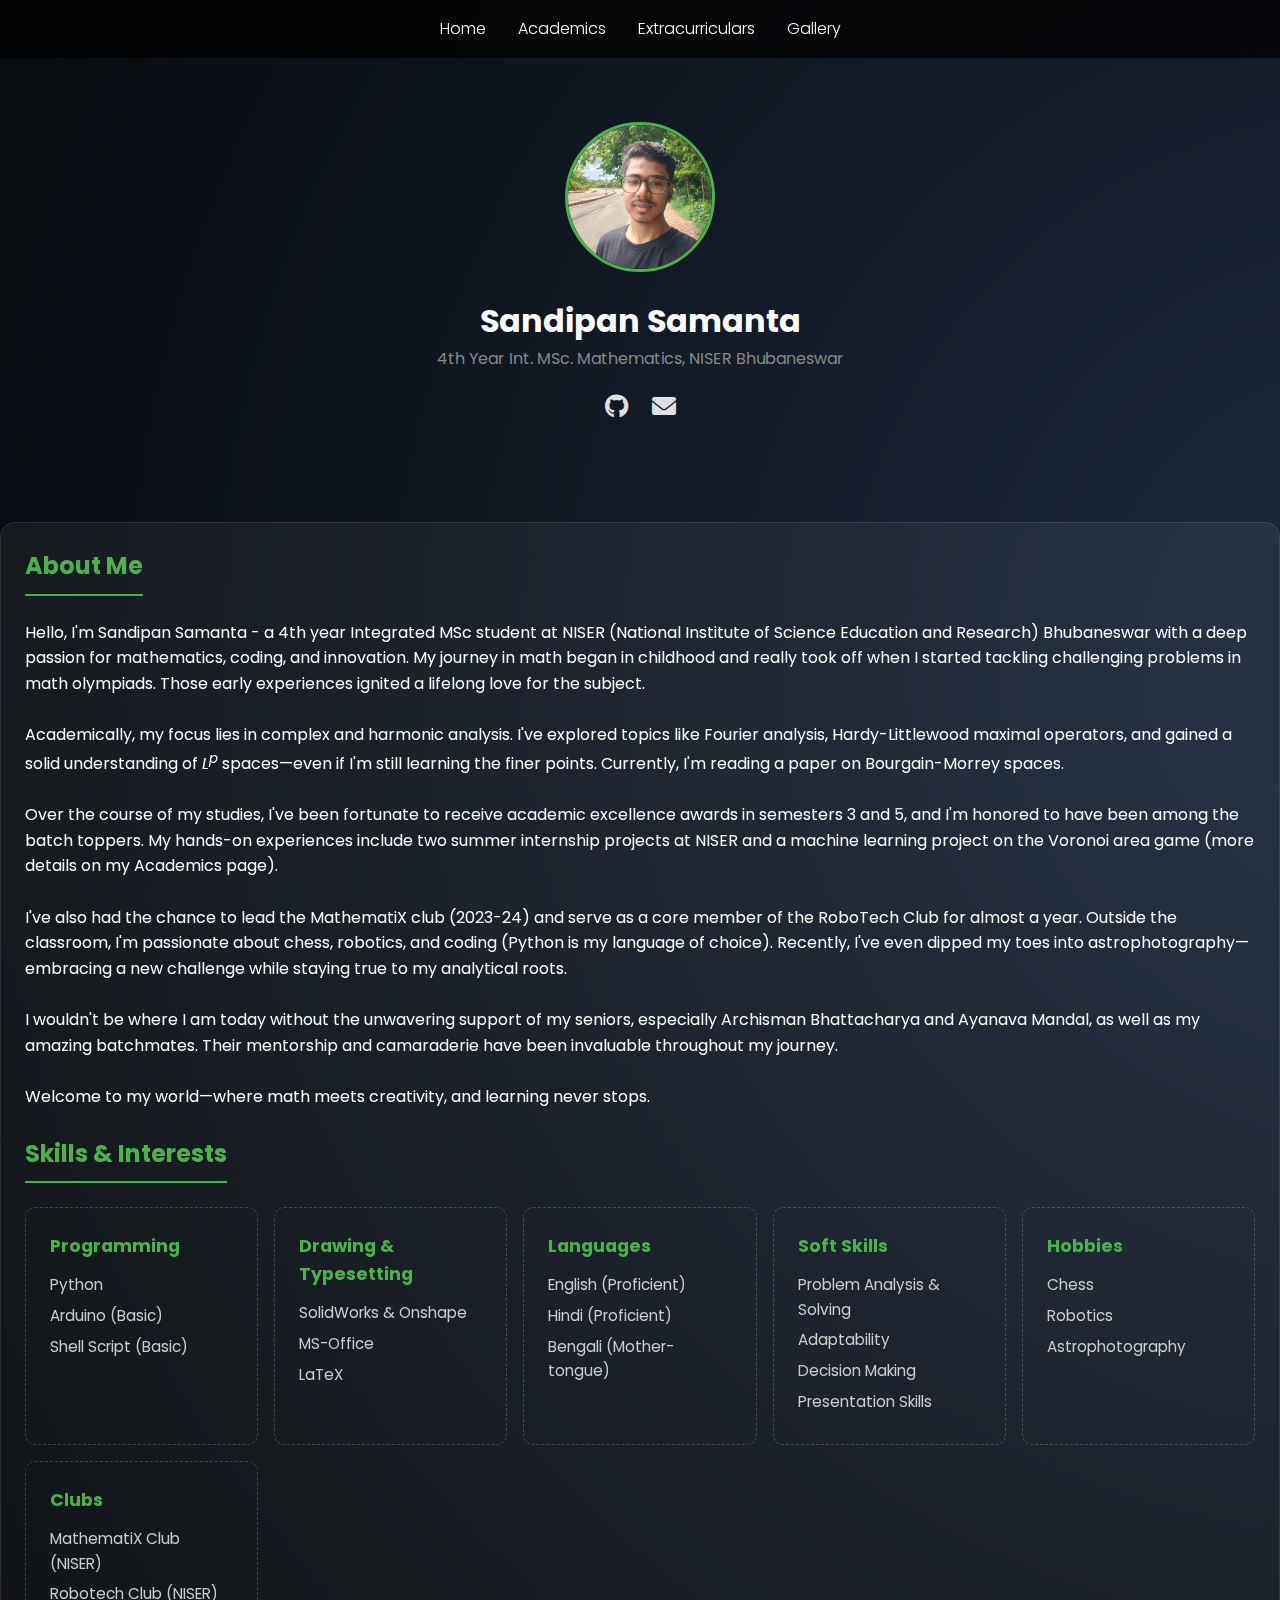
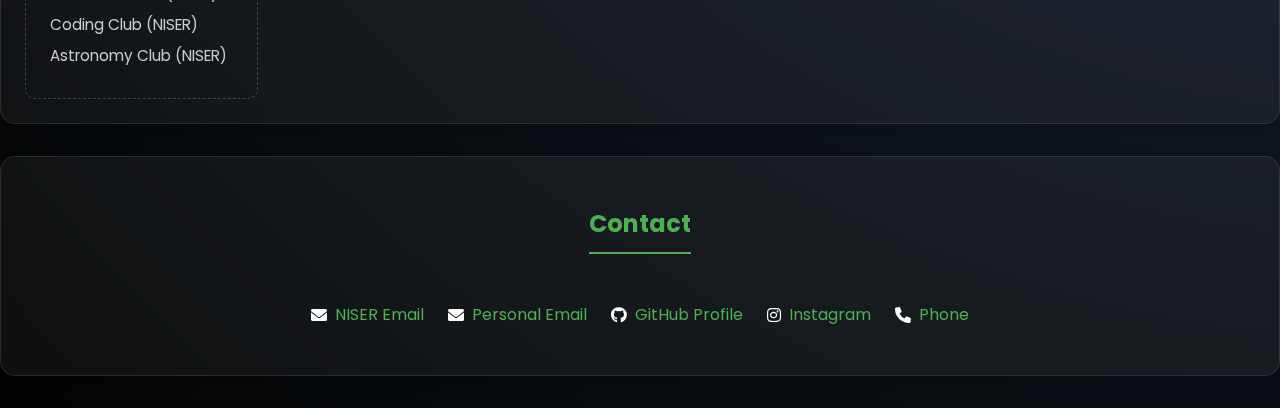
<file: index.html>
<!DOCTYPE html>
<html lang="en">
<head>
    <meta charset="UTF-8">
    <meta name="viewport" content="width=device-width, initial-scale=1.0">
    <title>Sandipan Samanta | Home</title>
    <link rel="stylesheet" href="styles.css">
    <script src="script.js"></script>
    <link href="https://fonts.googleapis.com/css2?family=Poppins:wght@300;400;600&display=swap" rel="stylesheet">
    <link rel="stylesheet" href="https://cdnjs.cloudflare.com/ajax/libs/font-awesome/6.0.0/css/all.min.css">
</head>
<body>
    <!-- Navigation Bar -->
    <nav>
        <ul>
            <li><a href="index.html">Home</a></li>
            <li><a href="academics.html">Academics</a></li>
            <li><a href="extracurriculars.html">Extracurriculars</a></li>
            <li><a href="gallery.html">Gallery</a></li>
        </ul>
    </nav>

    <!-- Profile Section -->
    <section class="profile">
        <img src="profile.jpg" alt="Sandipan Samanta" class="profile-img">
        <h1>Sandipan Samanta</h1>
        <p class="subtitle">4th Year Int. MSc. Mathematics, NISER Bhubaneswar</p>
        <div class="social-links">
            <a href="https://github.com/Sandipan04" target="_blank"><i class="fab fa-github"></i></a>
            <a href="mailto:sandipan.samanta@niser.ac.in"><i class="fas fa-envelope"></i></a>
        </div>
    </section>

    <!-- About/Skills Section -->
    <section class="content-section">
        <h2>About Me</h2>
        <p>Hello, I'm Sandipan Samanta - a 4th year Integrated MSc student at NISER (National Institute of Science Education and Research) Bhubaneswar with a deep passion for mathematics, coding, and innovation. My journey in math began in childhood and really took off when I started tackling challenging problems in math olympiads. Those early experiences ignited a lifelong love for the subject.</p>
        <br>
        <p>Academically, my focus lies in complex and harmonic analysis. I've explored topics like Fourier analysis, Hardy-Littlewood maximal operators, and gained a solid understanding of <em>L<sup>p</sup></em> spaces—even if I'm still learning the finer points. Currently, I'm reading a paper on Bourgain-Morrey spaces.</p>
        <br>
        <p>Over the course of my studies, I've been fortunate to receive academic excellence awards in semesters 3 and 5, and I'm honored to have been among the batch toppers. My hands-on experiences include two summer internship projects at NISER and a machine learning project on the Voronoi area game (more details on my Academics page). 
</p>
        <br>
        <p>I've also had the chance to lead the MathematiX club (2023-24) and serve as a core member of the RoboTech Club for almost a year. Outside the classroom, I'm passionate about chess, robotics, and coding (Python is my language of choice). Recently, I've even dipped my toes into astrophotography—embracing a new challenge while staying true to my analytical roots.</p>
        <br>
        <p>I wouldn't be where I am today without the unwavering support of my seniors, especially Archisman Bhattacharya and Ayanava Mandal, as well as my amazing batchmates. Their mentorship and camaraderie have been invaluable throughout my journey.</p>
        <br>
        <p>Welcome to my world—where math meets creativity, and learning never stops.</p>
        
        <br>
        <!-- Updated Skills & Interests Section -->
        <h2>Skills & Interests</h2>
        <div class="skills-grid">
            <!-- Programming -->
            <div class="skill-card">
                <h3>Programming</h3>
                <ul>
                    <li>Python</li>
                    <li>Arduino (Basic)</li>
                    <li>Shell Script (Basic)</li>
                </ul>
            </div>

            <!-- Drawing & Typesetting -->
            <div class="skill-card">
                <h3>Drawing & Typesetting</h3>
                <ul>
                    <li>SolidWorks & Onshape</li>
                    <li>MS-Office</li>
                    <li>LaTeX</li>
                </ul>
            </div>

            <!-- Languages -->
            <div class="skill-card">
                <h3>Languages</h3>
                <ul>
                    <li>English (Proficient)</li>
                    <li>Hindi (Proficient)</li>
                    <li>Bengali (Mother-tongue)</li>
                </ul>
            </div>

            <!-- Soft Skills -->
            <div class="skill-card">
                <h3>Soft Skills</h3>
                <ul>
                    <li>Problem Analysis & Solving</li>
                    <li>Adaptability</li>
                    <li>Decision Making</li>
                    <li>Presentation Skills</li>
                </ul>
            </div>

            <!-- Hobbies -->
            <div class="skill-card">
                <h3>Hobbies</h3>
                <ul>
                    <li>Chess</li>
                    <li>Robotics</li>
                    <li>Astrophotography</li>
                </ul>
            </div>

            <!-- Clubs -->
            <div class="skill-card">
                <h3>Clubs</h3>
                <ul>
                    <li>MathematiX Club (NISER)</li>
                    <li>Robotech Club (NISER)</li>
                    <li>Coding Club (NISER)</li>
                    <li>Astronomy Club (NISER)</li>
                </ul>
            </div>
        </div>
    </section>

    <!-- Contact Section -->
    <section class="content-section contact-section">
        <h2>Contact</h2>
        <div class="contact-list">
        <div class="contact-item">
            <i class="fas fa-envelope"></i>
            <a href="mailto:sandipan.samanta@niser.ac.in">NISER Email</a>
        </div>
        <div class="contact-item">
            <i class="fas fa-envelope"></i>
            <a href="mailto:sandipansamanta2004@gmail.com">Personal Email</a>
        </div>
        <div class="contact-item">
            <i class="fab fa-github"></i>
            <a href="https://github.com/Sandipan04">GitHub Profile</a>
        </div>
        <div class="contact-item">
            <i class="fa-brands fa-instagram"></i>
            <a href="https://www.instagram.com/sandipan_004?igsh=MXF4cDVoZjA5ZHIzag==">Instagram</a>
        </div>
        <div class="contact-item">
            <i class="fa-solid fa-phone"></i>
            <a href="tel:+917085342557">Phone</a>
        </div>
        </div>
    </section>
  
</body>
</html>
</file>
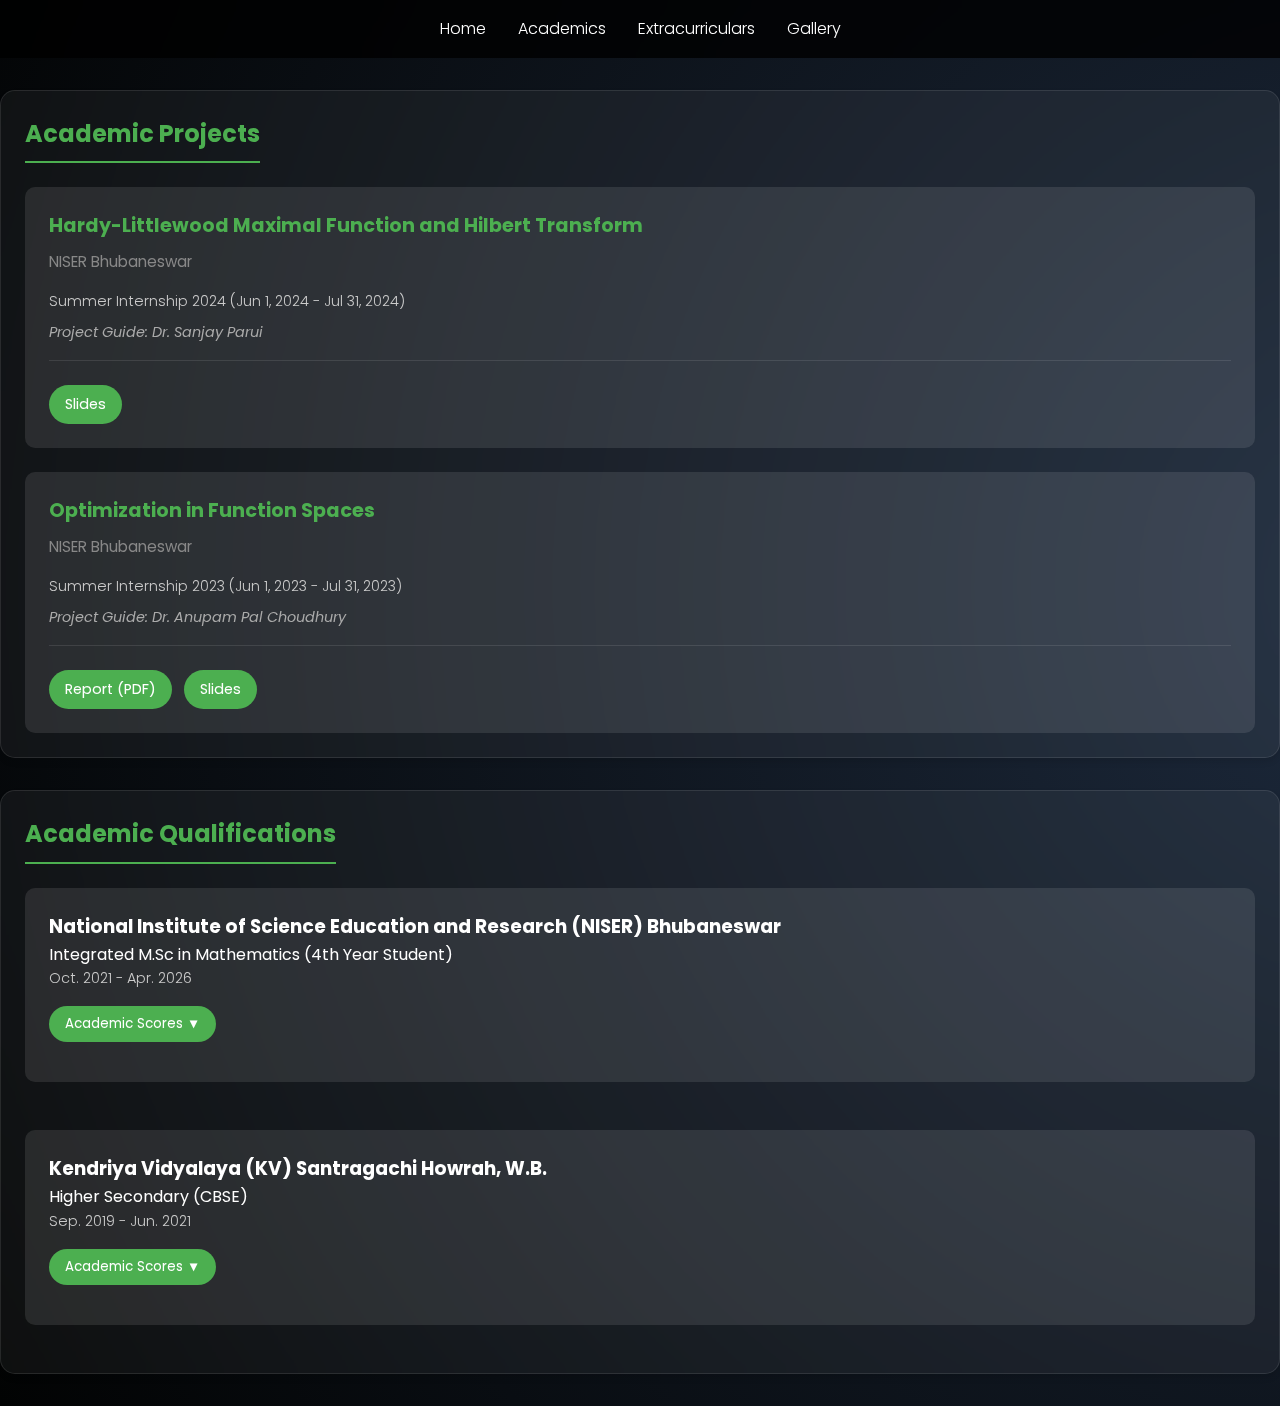
<file: academics.html>
<!DOCTYPE html>
<html lang="en">
<head>
    <meta charset="UTF-8">
    <meta name="viewport" content="width=device-width, initial-scale=1.0">
    <title>Sandipan Samanta | Home</title>
    <link rel="stylesheet" href="styles.css">
    <script src="script.js"></script>
    <link href="https://fonts.googleapis.com/css2?family=Poppins:wght@300;400;600&display=swap" rel="stylesheet">
    <link rel="stylesheet" href="https://cdnjs.cloudflare.com/ajax/libs/font-awesome/6.0.0/css/all.min.css">
</head>
<body>
    <nav>
        <ul>
            <li><a href="index.html">Home</a></li>
            <li><a href="academics.html">Academics</a></li>
            <li><a href="extracurriculars.html">Extracurriculars</a></li>
            <li><a href="gallery.html">Gallery</a></li>
        </ul>
    </nav>

    <!-- Updated Projects Section -->
    <section class="content-section">
        <h2>Academic Projects</h2>
        <div class="project-grid">
            <!-- Project 2 -->
            <div class="project-card">
                <h3>Hardy-Littlewood Maximal Function and Hilbert Transform</h3>
                <p class="institution">NISER Bhubaneswar</p>
                <div class="project-details">
                    <p class="duration">Summer Internship 2024 (Jun 1, 2024 - Jul 31, 2024)</p>
                    <p class="guide">Project Guide: Dr. Sanjay Parui</p>
                </div>
                <div class="project-links">
                    <!-- <a href="#" class="rounded-button">Report (PDF)</a> -->
                    <a href="slides/SRS_39__Exploring_the_Hardy_Littlewood_Maximal_Function_and_the_Hilbert_Transform.pdf" class="rounded-button">Slides</a>
                </div>
            </div>

            <!-- Project 1 -->
            <div class="project-card">
                <h3>Optimization in Function Spaces</h3>
                <p class="institution">NISER Bhubaneswar</p>
                <div class="project-details">
                    <p class="duration">Summer Internship 2023 (Jun 1, 2023 - Jul 31, 2023)</p>
                    <p class="guide">Project Guide: Dr. Anupam Pal Choudhury</p>
                </div>
                <div class="project-links">
                    <a href="reports/Summer_Internship_2023.pdf" class="rounded-button">Report (PDF)</a>
                    <a href="slides/SRS_on_Fundamental_Theorems_of_Optimization.pdf" class="rounded-button">Slides</a>
                </div>
            </div>
        </div>
    </section>

    <!-- Updated Academic Qualifications Section -->
    <section class="content-section">
        <h2>Academic Qualifications</h2>
        <div class="qualifications">
            <!-- NISER Card -->
            <div class="qualification-card">
                <h3>National Institute of Science Education and Research (NISER) Bhubaneswar</h3>
                <p class="degree">Integrated M.Sc in Mathematics (4th Year Student)</p>
                <p class="duration">Oct. 2021 - Apr. 2026</p>
                <button class="scores-btn" onclick="toggleScores(this)">Academic Scores ▼</button>
                <!-- Updated Academic Scores Structure -->
                <div class="academic-scores">
                    <!-- Semester VI Example -->
                    <div class="semester-item">
                        <div class="semester-header" onclick="toggleSemester(this)">
                            Semester VII
                        </div>
                        <div class="semester-details">
                            <p><strong>Overall CGPA:</strong> 9.35</p>
                            <table class="grades-table">
                                <tr>
                                    <th>Subject</th>
                                    <th>Grade</th>
                                </tr>
                                <tr>
                                    <td>Functional Analysis</td>
                                    <td>10</td>
                                </tr>
                                <tr>
                                    <td>Topology</td>
                                    <td>10</td>
                                </tr>
                                <tr>
                                    <td>Lie Algebra</td>
                                    <td>9</td>
                                </tr>
                                <tr>
                                    <td>Random Graphs</td>
                                    <td>10</td>
                                </tr>
                                <tr>
                                    <td>Randomized Algorithms</td>
                                    <td>10</td>
                                </tr>
                            </table>
                        </div>
                    </div>
                    <div class="semester-item">
                        <div class="semester-header" onclick="toggleSemester(this)">
                            Semester VI
                        </div>
                        <div class="semester-details">
                            <p><strong>Overall CGPA:</strong> 9.27</p>
                            <table class="grades-table">
                                <tr>
                                    <th>Subject</th>
                                    <th>Grade</th>
                                </tr>
                                <tr>
                                    <td>Complex Analysis</td>
                                    <td>10</td>
                                </tr>
                                <tr>
                                    <td>Field Theory</td>
                                    <td>10</td>
                                </tr>
                                <tr>
                                    <td>Graph Theory</td>
                                    <td>9</td>
                                </tr>
                                <tr>
                                    <td>Lebesgue Integration</td>
                                    <td>9</td>
                                </tr>
                            </table>
                        </div>
                    </div>
                    <div class="semester-item">
                        <div class="semester-header" onclick="toggleSemester(this)">
                            Semester V
                        </div>
                        <div class="semester-details">
                            <p><strong>Overall CGPA:</strong> 9.33</p>
                            <table class="grades-table">
                                <tr>
                                    <th>Subject</th>
                                    <th>Grade</th>
                                </tr>
                                <tr>
                                    <td>Calculus of Several Variables</td>
                                    <td>10</td>
                                </tr>
                                <tr>
                                    <td>Ring Theory</td>
                                    <td>8</td>
                                </tr>
                                <tr>
                                    <td>Number Theory</td>
                                    <td>9</td>
                                </tr>
                                <tr>
                                    <td>Differential Equations</td>
                                    <td>9</td>
                                </tr>
                            </table>
                        </div>
                    </div>
                    <div class="semester-item">
                        <div class="semester-header" onclick="toggleSemester(this)">
                            Semester IV
                        </div>
                        <div class="semester-details">
                            <p><strong>Overall CGPA:</strong> 9.36</p>
                            <table class="grades-table">
                                <tr>
                                    <th>Subject</th>
                                    <th>Grade</th>
                                </tr>
                                <tr>
                                    <td>Metric Spaces</td>
                                    <td>10</td>
                                </tr>
                                <tr>
                                    <td>Group Theory</td>
                                    <td>10</td>
                                </tr>
                                <tr>
                                    <td>Probability Theory</td>
                                    <td>10</td>
                                </tr>
                            </table>
                        </div>
                    </div>
                    <div class="semester-item">
                        <div class="semester-header" onclick="toggleSemester(this)">
                            Semester III
                        </div>
                        <div class="semester-details">
                            <p><strong>Overall CGPA:</strong> 9.38</p>
                            <table class="grades-table">
                                <tr>
                                    <th>Subject</th>
                                    <th>Grade</th>
                                </tr>
                                <tr>
                                    <td>Real Analysis</td>
                                    <td>10</td>
                                </tr>
                                <tr>
                                    <td>Linear Algebra</td>
                                    <td>10</td>
                                </tr>
                                <tr>
                                    <td>Discrete Mathematics</td>
                                    <td>10</td>
                                </tr>
                            </table>
                        </div>
                    </div>
                    <div class="semester-item">
                        <div class="semester-header" onclick="toggleSemester(this)">
                            Semester I & II
                        </div>
                        <div class="semester-details">
                            <p><strong>Overall CGPA:</strong> 9.27</p>
                            <table class="grades-table">
                                <tr>
                                    <th>Subject</th>
                                    <th>Grade</th>
                                </tr>
                                <tr>
                                    <td>Mathematics</td>
                                    <td>10</td>
                                </tr>
                            </table>
                        </div>
                    </div>
                    <!-- Add other semesters following same structure -->
                </div>
            </div>

            <!-- KV Card -->
            <div class="qualification-card">
                <h3>Kendriya Vidyalaya (KV) Santragachi Howrah, W.B.</h3>
                <p class="degree">Higher Secondary (CBSE)</p>
                <p class="duration">Sep. 2019 - Jun. 2021</p>
                <button class="scores-btn" onclick="toggleScores(this)">Academic Scores ▼</button>
                <div class="academic-scores">
                    <p><strong>10 + 2</strong></p>
                    <p><strong> Mathematics:</strong> 99/100</p>
                    <p><strong>Aggregate:</strong> 97.0%</p>
                </div>
            </div>
        </div>
    </section>
</body>
</html>
</file>
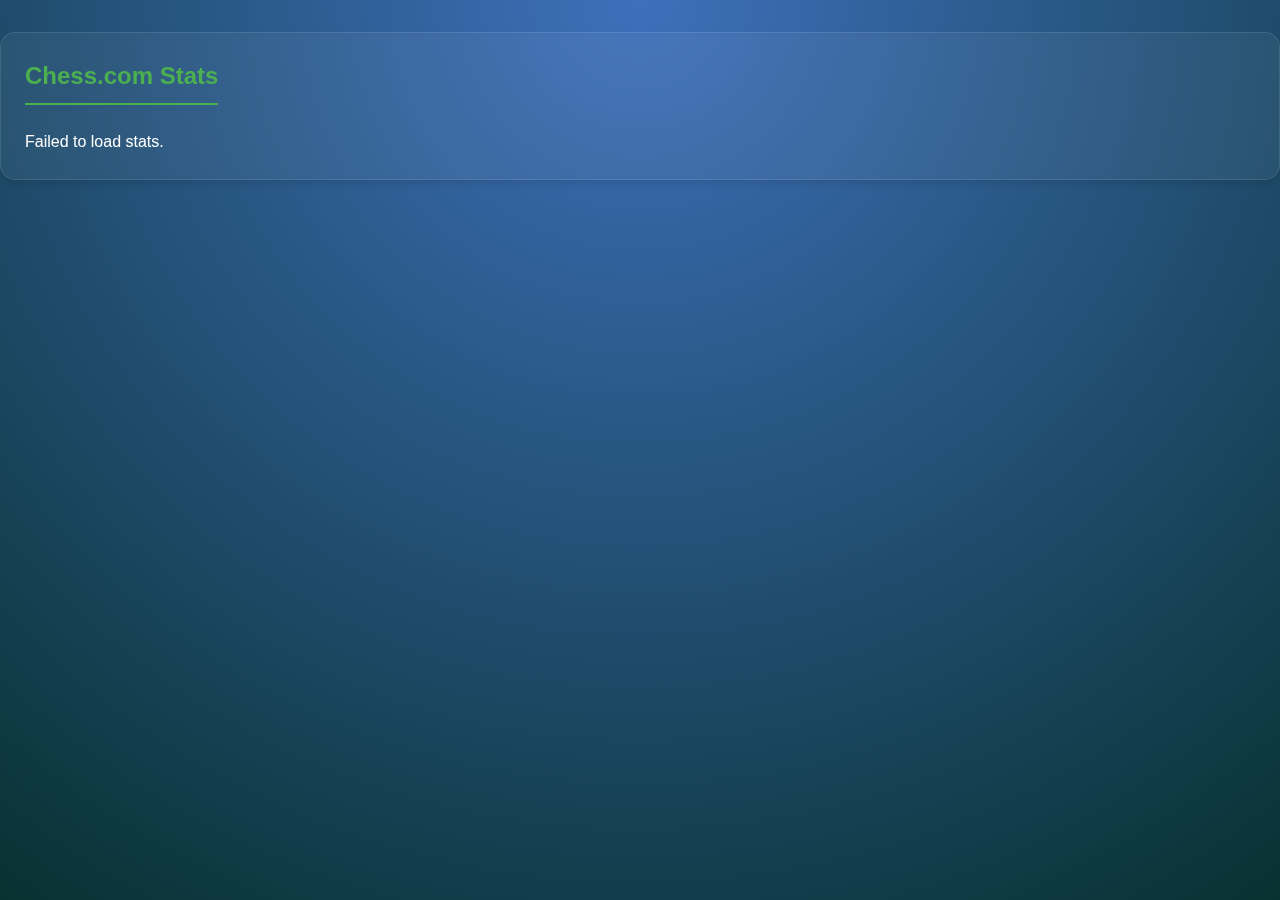
<file: chess.html>
<!DOCTYPE html>
<html lang="en">
<head>
  <meta charset="UTF-8">
  <meta name="viewport" content="width=device-width, initial-scale=1.0">
  <title>Chess.com Stats</title>
  <link rel="stylesheet" href="styles.css">
  <style>
    .stats-grid {
      display: grid;
      grid-template-columns: repeat(auto-fit, minmax(150px, 1fr));
      gap: 1rem;
    }
    .stat-card {
      background: rgba(255, 255, 255, 0.1);
      padding: 1rem;
      border-radius: 8px;
      text-align: center;
    }
    .stat-card h3 {
      margin-bottom: 0.5rem;
      color: #4CAF50;
    }
  </style>
</head>
<body>
  <section class="content-section">
    <h2>Chess.com Stats</h2>
    <div id="chess-stats">
      <p>Loading stats...</p>
    </div>
  </section>

  <script>
    async function fetchChessStats() {
      try {
        // Using the official API endpoint
        const response = await fetch('https://api.chess.com/pub/player/RogFury/stats');
        const data = await response.json();
        
        const statsHTML = `
          <div class="stats-grid">
            <div class="stat-card"><h3>Puzzles</h3><p>Rating: ${data.tactics.rating}</p></div>
            <div class="stat-card"><h3>Daily</h3><p>Rating: ${data.chess.rating}</p></div>
            <div class="stat-card"><h3>Rapid</h3><p>Rating: ${data.rapid.rating}</p></div>
            <div class="stat-card"><h3>Blitz</h3><p>Rating: ${data.lightning.rating}</p></div>
            <div class="stat-card"><h3>Bullet</h3><p>Rating: ${data.bullet.rating}</p></div>
            <div class="stat-card"><h3>Puzzle Challenge</h3><p>Rating: ${data.tactics_challenge.rating}</p></div>
          </div>
        `;
        
        document.getElementById("chess-stats").innerHTML = statsHTML;
      } catch (error) {
        document.getElementById("chess-stats").innerHTML = "<p>Failed to load stats.</p>";
        console.error("Error fetching Chess.com stats:", error);
      }
    }

    fetchChessStats();
  </script>
</body>
</html>
</file>
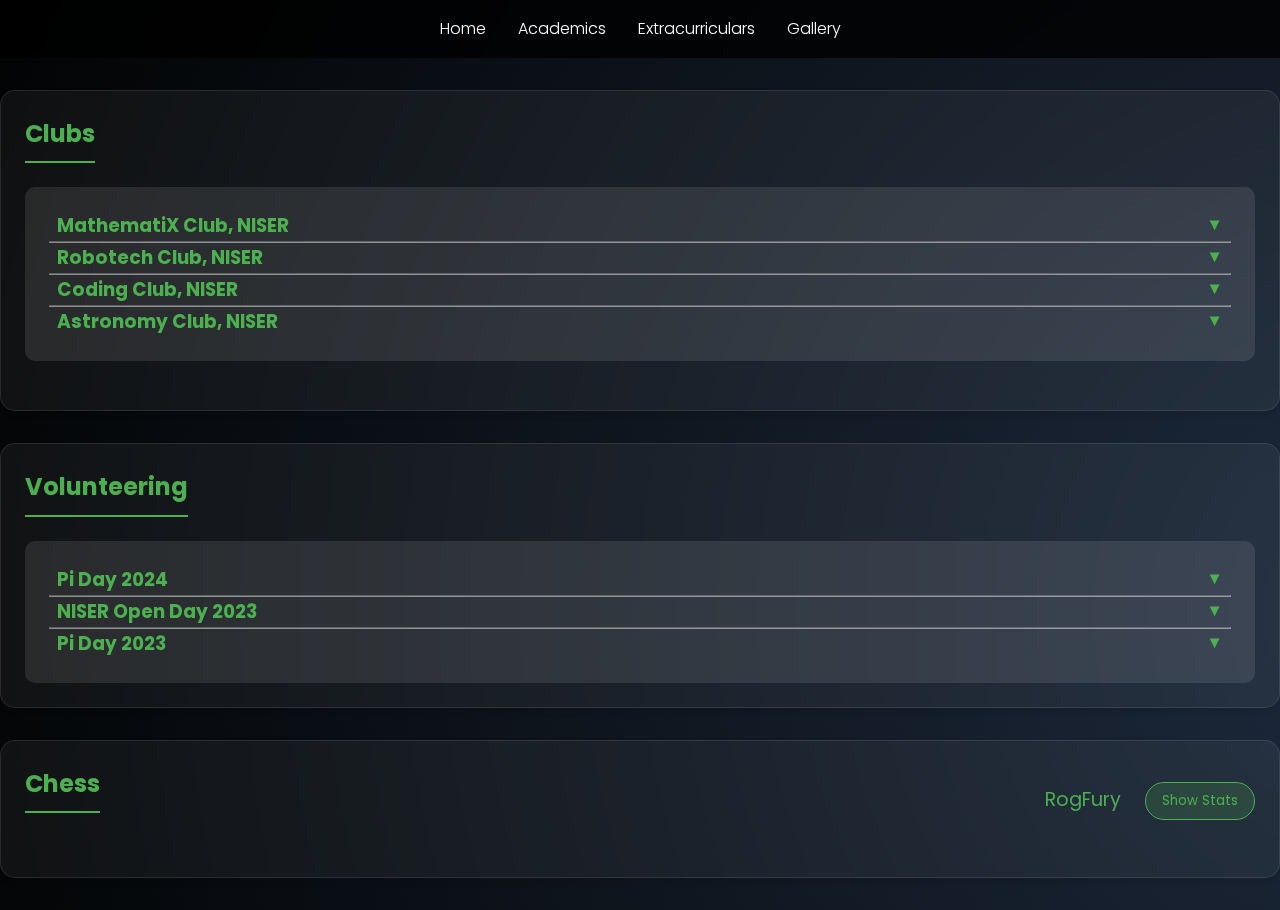
<file: extracurriculars.html>
<!DOCTYPE html>
<html lang="en">
<head>
    <meta charset="UTF-8">
    <meta name="viewport" content="width=device-width, initial-scale=1.0">
    <title>Sandipan Samanta | Home</title>
    <link rel="stylesheet" href="styles.css">
    <script src="script.js"></script>
    <link href="https://fonts.googleapis.com/css2?family=Poppins:wght@300;400;600&display=swap" rel="stylesheet">
    <link rel="stylesheet" href="https://cdnjs.cloudflare.com/ajax/libs/font-awesome/6.0.0/css/all.min.css">
</head>
<body>
    <nav>
        <ul>
            <li><a href="index.html">Home</a></li>
            <li><a href="academics.html">Academics</a></li>
            <li><a href="extracurriculars.html">Extracurriculars</a></li>
            <li><a href="gallery.html">Gallery</a></li>
        </ul>
    </nav>

    <section class="content-section">
        <h2>Clubs</h2>
        <!-- Updated Extracurriculars Section -->
        <div class="activity-card">
            <div class="toggle-header" onclick="toggleClubDetails(this)">
                <h3>MathematiX Club, NISER</h3>
            </div>
            <div class="club-details">
                <br><p class="role-duration">Member since Mar 2022<br><strong>Club Head (Jan 2023 - Mar 2024)</strong></p>

                <div class="presentations-list">
                    <h4>Presentations/Talks Delivered:</h4>
                    <ol class="presentation-ol">
                        <!-- Reverse order (most recent first) -->
                        <li>
                            <span class="presentation-title">Chop me if you can!</span>
                            <span class="presentation-date">Jan 11, 2025</span><br>
                            <em>Short Undergraduate Mathematics Seminar (SUMS) 123<br>(Jointly with Aaditya Vicram Saraf)</em>
                            <span><strong>Abstract: </strong>The talk delves into a problem of chopping a regular n-gon into k many regular n-gons. The main problem would be to find all possible values of k for a given n such that we can chop the n - gon into k many regular n - gons. This is a generalization of the problem of dividing a square into k smaller squares (where instead of answering the problem just for squares, we answer it for any n sided regular polygon).</span>
                            <a href="slides/SUMS_123__Chop_me_if_you_can_.pdf" class="rounded-button">Slides</a>
                        </li>
                        <li>
                            <span class="presentation-title">Exploring the Hardy-Littlewood Maximal Function and the Hilbert Transform</span>
                            <span class="presentation-date">Nov 2, 2024</span><br>
                            <em>Student Research Seminar (SRS) 39</em>
                            <span><strong>Abstract: </strong>In this talk, we'll explore some interesting results in real and harmonic analysis, starting with the Hardy-Littlewood Maximal Operator. This operator helps in understanding the behaviour of the average and maximal operators of a function. We'll look at the Hardy-Littlewood Maximal Inequality and understand its proof using a method with dyadic cubes and interpolation of operators. Then, using this inequality and a few other results, we'll prove the Lebesgue Differentiation Theorem, which basically tells how to recover a function from its averages. Along the way, we'll briefly detour into Calderón-Zygmund Decomposition - a technique that breaks down functions into "good" and "bad" parts. Finally, we'll dive into the Hilbert transform and its behaviour using results by Riesz and Kolmogorov.
                            </span>
                            <a href="slides/SRS_39__Exploring_the_Hardy_Littlewood_Maximal_Function_and_the_Hilbert_Transform.pdf" class="rounded-button">Slides</a>
                        </li>
                        <li>
                            <span class="presentation-title">Fundamental Theorems of Optimization</span>
                            <span class="presentation-date">Apr 6, 2024</span><br>
                            <em>Student Research Seminar (SRS) 35</em>
                            <span><strong>Abstract: </strong>This talk explores the fundamental theorems of optimization in normed spaces, with a focus on the powerful Euler-Lagrange equation. After establishing the groundwork of continuity, differentiability, and optimization conditions in normed spaces, we'll discuss the derivation and application of the Euler-Lagrange equation for constrained optimization problems.<br>A key highlight is the solution to the famous brachistochrone problem, which seeks the shape of the curve that minimizes the time taken by a particle to slide from one point to another under the influence of gravity. By applying the Euler-Lagrange equation, the optimal curve (the brachistochrone) is derived, demonstrating the practical relevance of these optimization techniques.</span>
                            <a href="slides/SRS_on_Fundamental_Theorems_of_Optimization.pdf" class="rounded-button">Slides</a>
                        </li>
                        <li>
                            <span class="presentation-title">Why do we like primes?</span>
                            <span class="presentation-date">Feb 3, 2023</span><br>
                            <em>Student Undergraduate Mathematics Seminar (SUMS) 118<br>(Jointly with Aaditya Vicram Saraf)</em>
                            <span><strong>Abstract: </strong>In this talk, we will cover what is a twin prime and some interesting results. We prove that the digital root of the product of any twin primes is always 8. We introduce Euler totient function and sigma function (sum of divisors), which reveal another beautiful result about twin primes.<br>Finally, we conclude by talking about how often primes occur as we move further along the number line and that there are approximately n/logn primes less than n (no proof).</span>
                            <a href="slides/SUMS_118__Why_do_we_like_Primes_.pdf" class="rounded-button">Slides</a>
                        </li>
                    </ol>
                </div>
            </div>
            <hr style="opacity: 0.5;">
            <div class="toggle-header" onclick="toggleClubDetails(this)">
                <h3>Robotech Club, NISER</h3>
            </div>
            <div class="club-details">
                <br><p class="role-duration">Member since Jun 2023</p>

                <div class="presentations-list">
                    <h4>Projects and activities:</h4>
                    <ol class="presentation-ol">
                        <!-- Reverse order (most recent first) -->
                        <li>
                            <span class="presentation-title">DoorDarshan</span>
                            <em>IoT Project</em>
                            <span><strong>DoorDarshan</strong> is a remote access control system that allows members of the RoboTech Club at NISER to remotely lock and unlock the door to the club's lab using Discord chat commands. It uses a Raspberry Pi computer interfaced with an electronic door lock and custom Discord bot software to provide secure keyless entry. Authorized club members who have access to the DoorDarshan Discord channel can issue simple textual commands to toggle the state of the lock without needing physical keys. Additionally, a display screen positioned outside the lab door connects to the Raspberry Pi to showcase important club announcements, including upcoming events, authorized lab access lists, weather and time information. This project was conceived to enhance security and convenience of lab access. It also served as a hands-on IoT and robotics learning experience involving hardware integration, embedded programming, and software development. Overally, DoorDarshan demonstrates an automation solution for secure remote access control and management.</span>
                            <a href="https://github.com/Sandipan04/DoorDarshan" class="rounded-button" target="_blank">Github</a>
                        </li>
                    </ol>
                </div>
            </div>

            <hr style="opacity: 0.5;">
            <div class="toggle-header" onclick="toggleClubDetails(this)">
                <h3>Coding Club, NISER</h3>
            </div>
            <div class="club-details">
                <br><p class="role-duration">Member since Oct 2024</p>
            </div>

            <hr style="opacity: 0.5;">
            <div class="toggle-header" onclick="toggleClubDetails(this)">
                <h3>Astronomy Club, NISER</h3>
            </div>
            <div class="club-details">
                <br><p class="role-duration">Member since Oct 2024</p>
            </div>

        </div>
        <br>
    </section>
    <section class="content-section">
        <h2>Volunteering</h2>

        <div class="activity-card">
            <div class="toggle-header" onclick="toggleClubDetails(this)">
                <h3>Pi Day 2024</h3>
            </div>
            <div class="club-details">
                <p>I was a core member of the organizing team for Pi Day 2024, serving as the head of the MathematiX Club at the time. This exciting joint event, organized by our club and the Mathematics Department at NISER, took place on March 14th and 15th, 2024.</p>
                <br>
                <p>The event kicked off with a series of engaging math demonstrations designed to make mathematics accessible and fun for everyone. One highlight for me was presenting the famous Chessboard and Coin Puzzle, which got the audience thinking.</p>
                <br>
                <p>In addition to the demonstrations, the day featured Cryptarythm Chaos, a fun math riddle treasure hunt in which I also participated, and a lively Panel Discussion where selected teachers and students fielded questions on everything from mathematics to career advice. A memorable moment was the pi-shaped cake cutting ceremony at 1:59 PM on March 14th—a true slice of Pi Day!</p>
                <br>
                <p>Pi Day 2024 remains one of the most honorable student-organized events in our Mathematics Department, and it holds a special place in my heart. I'm excited to share that I'm already on the organizing team for this year's Pi Day (2025) and can't wait to bring even more creative math fun to our community.</p>
                <br>
                <p>Checkout the gallery for images.</p>
            </div>

            <hr style="opacity: 0.5;">
            <div class="toggle-header" onclick="toggleClubDetails(this)">
                <h3>NISER Open Day 2023</h3>
            </div>

            <hr style="opacity: 0.5;">
            <div class="toggle-header" onclick="toggleClubDetails(this)">
                <h3>Pi Day 2023</h3>
            </div>
        </div>
    </section>

    <!-- Modify your HTML section -->
    <section class="content-section">
        <div class="chess-header">
            <h2>Chess</h2>
            <div class="chess-profile">
                <a href="https://www.chess.com/member/RogFury" target="_blank" class="chess-name">
                    RogFury
                </a>
                <button class="toggle-stats" onclick="toggleChessStats()">Show Stats</button>
            </div>
        </div>
        <div id="chess-stats-container" class="hidden">
            <div class="loading-spinner"></div>
            <div id="chess-stats"></div>
        </div>
    </section>
</body>
</html>
</file>
<file: styles.css>
/* Base Styles */
* {
    margin: 0;
    padding: 0;
    box-sizing: border-box;
    font-family: 'Poppins', sans-serif;
}

body {
    background: radial-gradient(circle at top, #3e70bb, #083131);
    color: #ffffff;
    line-height: 1.6;
    background-attachment: fixed;
}

/* Ensure nav bar consistency across all pages */
nav {
    background: rgba(0, 0, 0, 0.8) !important;
    backdrop-filter: blur(10px) !important;
    padding: 1rem;
    position: sticky;
    top: 0;
    z-index: 1000;
}

nav ul {
    list-style: none;
    display: flex;
    justify-content: center;
    gap: 2rem;
}

nav a {
    color: #fff !important;
    text-decoration: none;
    font-weight: 300;
    transition: color 0.3s;
}

nav a:hover {
    color: #4CAF50 !important;
}

@media (max-width: 600px) {
    nav {
        padding: 0.3rem 0.5rem;
    }
    nav ul {
        gap: 0.5rem;
        justify-content: space-around;
    }
    nav a {
        font-size: 0.9rem;
        padding: 0.3rem;
    }
}
  

/* Profile Section */
.profile {
    text-align: center;
    padding: 4rem 1rem;
}

.profile-img {
    width: 150px;
    height: 150px;
    border-radius: 50%;
    margin-bottom: 1rem;
    border: 3px solid #4CAF50;
}

.subtitle {
    color: #888;
    margin-bottom: 1rem;
}

.social-links {
    display: flex;
    justify-content: center;
    gap: 1.5rem;
    font-size: 1.5rem;
}

.social-links a {
    color: #e0e0e0;
    transition: color 0.3s;
}

.social-links a:hover {
    color: #4CAF50;
}

/* Content Sections */
.content-section {
    background: rgba(255, 255, 255, 0.05);
    backdrop-filter: blur(10px);
    border-radius: 15px;
    padding: 1.5rem;
    border: 1px solid rgba(255, 255, 255, 0.1);
    max-width: 1400px;
    margin: 2rem auto 2rem auto;
    box-shadow: 0 4px 6px rgba(0, 0, 0, 0.1);
    transition: transform 0.3s ease;
}

h2 {
    color: #4CAF50;
    margin-bottom: 1.5rem;
    border-bottom: 2px solid #4CAF50;
    display: inline-block;
    padding-bottom: 0.5rem;
}

/* Skills Grid */
.skills-grid {
    display: grid;
    grid-template-columns: repeat(auto-fit, minmax(200px, 1fr));
    gap: 1rem;
}

/* Updated Skills Grid Styling */
.skill-card h3 {
    color: #4CAF50;
    margin-bottom: 0.8rem;
    font-size: 1.1rem;
}

.skill-card ul {
    list-style: none;
    padding-left: 0;
    text-align: left;
}

.skill-card li {
    margin-bottom: 0.4rem;
    font-size: 0.95rem;
    color: #ccc;
}

.skill-card {
    border: 1px dashed rgba(255, 255, 255, 0.2);
    border-radius: 10px;
    padding: 1.5rem;
    text-align: left;
}

.skill-card:hover {
    transform: translateY(-5px);
}

/* Project Cards */
.project-grid, .activity-grid, .qualifications {
    display: grid;
    gap: 1.5rem;
}

.project-card, .activity-card, .qualification-card {
    background: rgba(255, 255, 255, 0.1);
    padding: 1.5rem;
    border-radius: 10px;
}

.rounded-button {
    display: inline-block;
    padding: 0.5rem 1rem;
    background: #4CAF50;
    color: #fff;
    border-radius: 20px;
    text-decoration: none;
    margin: 0.5rem 0.5rem 0 0;
    font-size: 0.9rem;
}

.rounded-button:hover {
    background: #45a049;
}

/* Updated Project Card Styling */
.project-card h3 {
    color: #4CAF50;
    margin-bottom: 0.5rem;
    font-size: 1.2rem;
}

.institution {
    color: #888;
    font-size: 0.95rem;
    margin-bottom: 0.8rem;
}

.project-details {
    margin: 1rem 0;
}

.duration {
    font-weight: 300;
    font-size: 0.9rem;
    color: #ccc;
}

.guide {
    font-style: italic;
    font-size: 0.9rem;
    color: #aaa;
    margin-top: 0.5rem;
}

.project-links {
    margin-top: 1rem;
    border-top: 1px solid rgba(255,255,255,0.1);
    padding-top: 1rem;
}

/* Academic Qualifications Styling */
.qualification-card {
    background: rgba(255,255,255,0.1);
    padding: 1.5rem;
    border-radius: 10px;
    margin-bottom: 1.5rem;
}

.scores-btn {
    background: #4CAF50;
    color: white;
    border: none;
    padding: 0.5rem 1rem;
    border-radius: 20px;
    cursor: pointer;
    margin-top: 1rem;
    transition: background 0.3s;
}

.scores-btn:hover {
    background: #45a049;
}

.academic-scores {
    max-height: 0;
    overflow: auto;
    transition: max-height 0.3s ease-out;
    background: rgba(0,0,0,0.2);
    border-radius: 8px;
    margin-top: 1rem;
}

.academic-scores.show {
    max-height: 1000px; /* Adjust based on content */
    padding: 1rem;
}

.score-item {
    margin-bottom: 1.5rem;
}

.score-item h4 {
    color: #4CAF50;
    margin-bottom: 0.5rem;
}

/* Semester Toggle Styling */
.semester-header {
    background: rgba(76, 175, 80, 0.2);
    padding: 0.8rem;
    border-radius: 6px;
    margin: 0.5rem 0;
    cursor: pointer;
    transition: background 0.3s;
    display: flex;
    justify-content: space-between;
    align-items: center;
}

.semester-header:hover {
    background: rgba(76, 175, 80, 0.3);
}

.semester-header::after {
    content: '▼';
    font-size: 0.9rem;
    color: #4CAF50;
}

.semester-header.active::after {
    content: '▲';
}

.semester-details {
    max-height: 0;
    overflow: auto;
    transition: max-height 0.3s ease-out;
    padding-left: 1rem;
}

/* Compact Table Styling */
.grades-table {
    width: 100%;
    margin: 0.5rem 0;
    border-collapse: collapse;
    font-size: 0.9rem;
}

.grades-table th,
.grades-table td {
    padding: 0.3rem 0.5rem;
    text-align: left;
    border-bottom: 1px solid rgba(255,255,255,0.1);
    line-height: 1.3;
}

.grades-table th {
    padding: 0.5rem 0.5rem;
    font-weight: 500;
}

/* New alignment for columns */
.grades-table th:first-child,
.grades-table td:first-child {
    text-align: left;
}

.grades-table th:last-child,
.grades-table td:last-child {
    text-align: right;
}

/* Extracurricular Styling */
.role-duration {
    color: #888;
    font-size: 0.95rem;
    margin: -0.5rem 0 1rem 0;
}

/* Club Toggle Styling */
/* Updated Club Toggle Styling */
.toggle-header h3 {
    color: #4CAF50;
    margin: 0 0.5rem;
    position: relative;
    padding-right: 1.5rem; /* Space for arrow */
}

.toggle-header h3::after {
    content: '▼';
    position: absolute;
    right: 0;
    font-size: 0.9em;
    transition: transform 0.3s;
}

.toggle-header.active h3::after {
    content: '▲';
    right: 0;
}

/* Add this to ensure proper alignment */
.toggle-header {
    position: relative;
}

.toggle-header:hover {
    background: rgba(76, 175, 80, 0.1);
    border-radius: 5px;
}

.club-details {
    max-height: 0;
    overflow: hidden;
    transition: max-height 0.3s ease-out;
    padding-left: 1rem;
}

.presentations-list {
    margin-top: 1.5rem;
    border-top: 1px solid rgba(255,255,255,0.1);
    padding-top: 1.5rem;
}

.presentation-ol {
    list-style: none;
    counter-reset: presentation-counter;
    padding-left: 1.5rem;
}

.presentation-ol li {
    counter-increment: presentation-counter;
    margin-bottom: 1.5rem;
    position: relative;
    padding-left: 2rem;
}

.presentation-ol li::before {
    content: counter(presentation-counter);
    position: absolute;
    left: 0;
    color: #4CAF50;
    font-weight: bold;
    font-size: 1.1rem;
}

.presentation-title {
    color: #4CAF50;
    font-weight: 500;
}

.presentation-date {
    float: right;
    color: #888;
    font-size: 0.9rem;
}

.presentation-ol em {
    color: #aaa;
    font-size: 0.9rem;
    display: block;
    margin: 0.3rem 0;
}

/* Add this to your styles.css */
.presentation-ol li em + span {
    display: block;
    margin-top: 0.3rem; /* Reduced spacing */
    color: #ccc;
    font-size: 0.9rem;
    line-height: 1.4;
}

/* Contact Section */
.contact-section {
    text-align: center;
    padding: 3rem 10%;
}

/* New Flex Layout for Contact Items */
.contact-list {
    display: flex;
    flex-wrap: wrap;
    justify-content: center;
    gap: 1.5rem;
    margin-top: 1.5rem;
}

.contact-item {
    display: flex;
    align-items: center;
    gap: 0.5rem;
    font-size: 1rem;
}

/* Updated Contact Section Styling for Links */
.contact-section a {
    color: #4CAF50; /* Matching the accent green */
    text-decoration: none;
    transition: color 0.3s;
}

.contact-section a:hover {
    color: #66BB6A; /* Lighter green for hover */
    text-decoration: underline;
}

/* Responsive Adjustments */
@media (max-width: 600px) {
    .contact-list {
        gap: 1rem;
    }
    .contact-item {
        font-size: 0.9rem;
    }
}


/* Chess Section Styling */
.chess-header {
    display: flex;
    justify-content: space-between;
    align-items: center;
    margin-bottom: 1rem;
  }
  
  .chess-profile {
    display: flex;
    align-items: center;
    gap: 1.5rem;
  }
  
  .chess-name {
    color: #4CAF50 !important;
    text-decoration: none;
    font-size: 1.2rem;
    transition: opacity 0.3s;
  }
  
  .chess-name:hover {
    opacity: 0.8;
    text-decoration: underline;
  }
  
  .toggle-stats {
    background: rgba(76, 175, 80, 0.2);
    border: 1px solid #4CAF50;
    color: #4CAF50;
    padding: 0.5rem 1rem;
    border-radius: 20px;
    cursor: pointer;
    transition: all 0.3s;
  }
  
  .toggle-stats:hover {
    background: #4CAF50;
    color: #fff;
  }
  
  .hidden {
    display: none;
  }
  
  #chess-stats-container {
    margin-top: 1rem;
    animation: fadeIn 0.3s ease;
  }
  
  @keyframes fadeIn {
    from { opacity: 0; }
    to { opacity: 1; }
  }
.chess-stats-container {
    max-width: 1200px;
    margin: 2rem auto;
  }
  
  .stats-grid {
    display: grid;
    grid-template-columns: repeat(auto-fit, minmax(220px, 1fr));
    gap: 1.5rem;
    margin-top: 1.5rem;
  }
  
  .stat-card {
    background: linear-gradient(145deg, rgba(40, 40, 40, 0.9), rgba(30, 30, 30, 0.9));
    border-radius: 12px;
    padding: 1.5rem;
    border: 1px solid rgba(76, 175, 80, 0.2);
    box-shadow: 0 4px 6px rgba(0, 0, 0, 0.1);
    transition: transform 0.3s ease;
  }
  
  .stat-card:hover {
    transform: translateY(-5px);
  }
  
  .stat-card h3 {
    color: #4CAF50;
    margin-bottom: 1rem;
    border-bottom: 2px solid rgba(76, 175, 80, 0.3);
    padding-bottom: 0.5rem;
  }
  
  .stat-item {
    margin: 0.8rem 0;
    display: flex;
    justify-content: space-between;
  }
  
  .stat-label {
    color: #888;
    font-size: 0.9rem;
  }
  
  .stat-value {
    color: #e0e0e0;
    font-family: 'Courier New', monospace;
  }
  
  .loading-spinner {
    opacity: 0;
    transition: opacity 0.3s ease-out;
    animation: spin 1s linear infinite;
    }

    @keyframes spin {
        from { transform: rotate(0deg); }
        to { transform: rotate(360deg); }
    }
  
  .error-message {
    color: #ff4444;
    padding: 1rem;
    border: 1px solid #ff4444;
    border-radius: 8px;
    text-align: center;
  }
</file>
